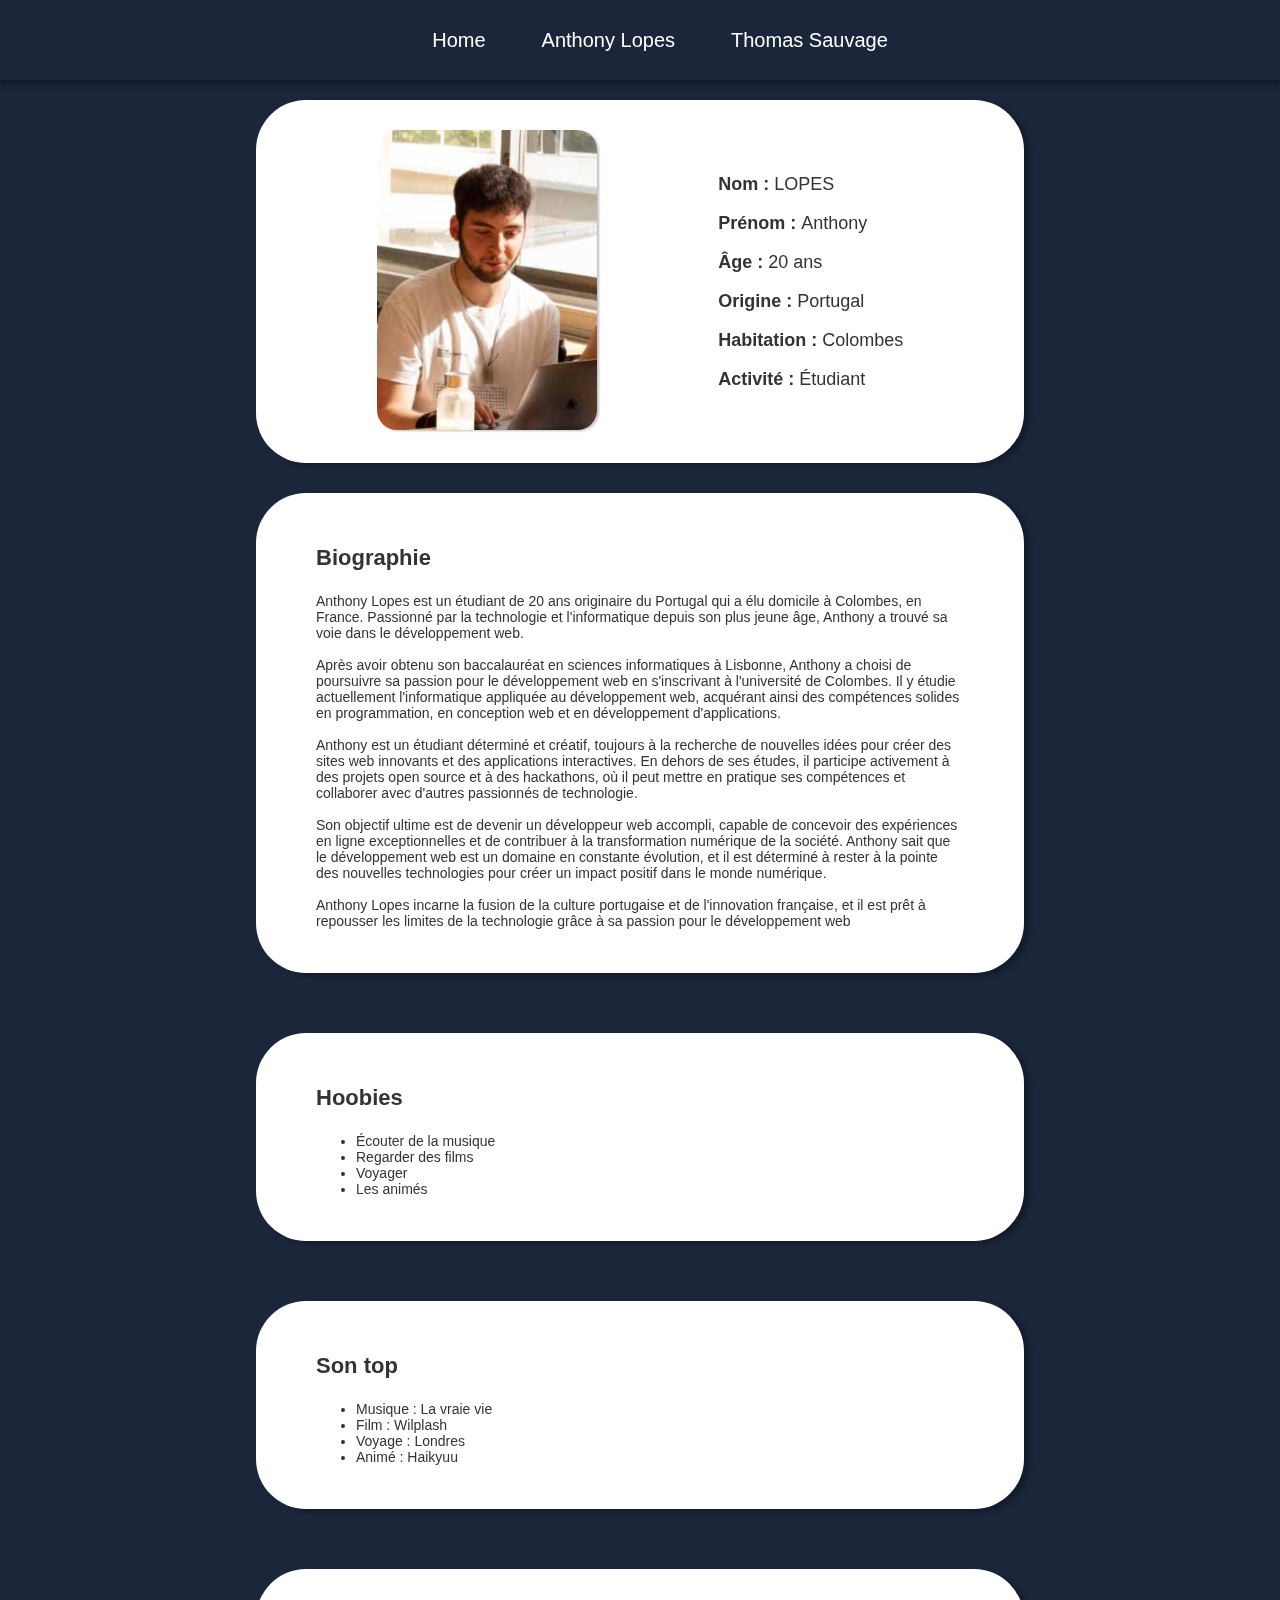
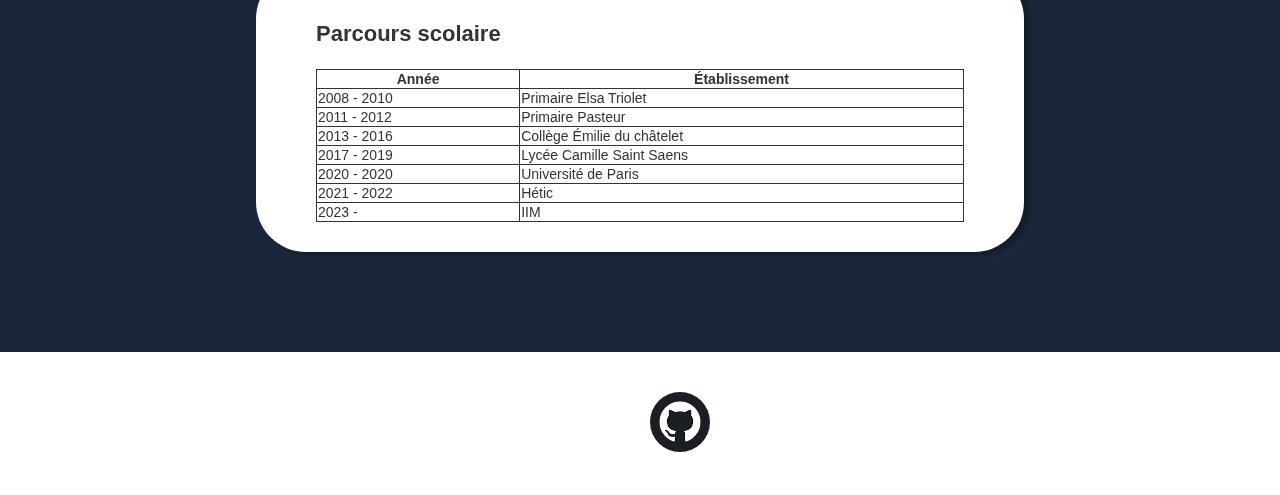
<file: anthony.html>
<!DOCTYPE html>
<html lang="en">
<head>
  <meta charset="UTF-8">
  <meta name="viewport" content="width=device-width, initial-scale=1.0">
  <title>Anthony</title>
  <link rel="stylesheet" href="anthony.css">
</head>
  <body>
    <nav class="navbar">
      <ul>
        <li>
          <a href="homepage.html">Home</a>
        </li>
        <li> 
          <a href="anthony.html">Anthony Lopes</a>
        </li>
        <li>
          <a href="thomas.html">Thomas Sauvage</a>
        </li>
      </ul>
    </nav>
    
    <div class="container">
      <div class="block">
        <div class="wrapper">

          <div class="header-picture">
            <img src="sources/anthony.png" alt="anthony's picture">
          </div>

          <div class="header-information">
            <p><span>Nom : </span>LOPES</p>
            <p><span>Prénom : </span>Anthony</p>
            <p><span>Âge : </span>20 ans</p>
            <p><span>Origine : </span> Portugal</p>
            <p><span>Habitation : </span>Colombes</p>
            <p><span>Activité : </span>Étudiant</p>
          </div>

        </div>
      </div>

      <div class="block">
        <h3>Biographie</h3>
        <p>
          Anthony Lopes est un étudiant de 20 ans originaire du Portugal qui a élu domicile à Colombes, en France. Passionné par la technologie et l'informatique depuis son plus jeune âge, Anthony a trouvé sa voie dans le développement web.
          <br><br>
          Après avoir obtenu son baccalauréat en sciences informatiques à Lisbonne, Anthony a choisi de poursuivre sa passion pour le développement web en s'inscrivant à l'université de Colombes. Il y étudie actuellement l'informatique appliquée au développement web, acquérant ainsi des compétences solides en programmation, en conception web et en développement d'applications.
          <br><br>
          Anthony est un étudiant déterminé et créatif, toujours à la recherche de nouvelles idées pour créer des sites web innovants et des applications interactives. En dehors de ses études, il participe activement à des projets open source et à des hackathons, où il peut mettre en pratique ses compétences et collaborer avec d'autres passionnés de technologie.
          <br><br>
          Son objectif ultime est de devenir un développeur web accompli, capable de concevoir des expériences en ligne exceptionnelles et de contribuer à la transformation numérique de la société. Anthony sait que le développement web est un domaine en constante évolution, et il est déterminé à rester à la pointe des nouvelles technologies pour créer un impact positif dans le monde numérique.
          <br><br>
          Anthony Lopes incarne la fusion de la culture portugaise et de l'innovation française, et il est prêt à repousser les limites de la technologie grâce à sa passion pour le développement web
        </p>
      </div>

      <div class="block-2">
        <div class="block">
          <div class="list">
            <h3>Hoobies</h3>
            <ul>
              <li>Écouter de la musique</li>
              <li>Regarder des films</li>
              <li>Voyager</li>
              <li>Les animés</li>
            </ul>
          </div>
        </div>
      
        <div class="block">
          <div class="list">
            <h3>Son top</h3>
            <ul>
              <li>Musique : La vraie vie</li>
              <li>Film : Wilplash</li>
              <li>Voyage : Londres</li>
              <li>Animé : Haikyuu</li>
            </ul>
          </div>
        </div>
      </div>

      <div class="block">
        <h3>Parcours scolaire</h3>
        <div class="table">
          <table>
            <thead>
              <tr>
                <th>Année</th>
                <th>Établissement</th>
              </tr>
            </thead>
            <tbody>
              <tr>
                <td>2008 - 2010</td>
                <td>Primaire Elsa Triolet</td>
              </tr>
              <tr>
                <td>2011 - 2012</td>
                <td>Primaire Pasteur</td>
              </tr>
              <tr>
                <td>2013 - 2016</td>
                <td>Collège Émilie du châtelet</td>
              </tr>
              <tr>
                <td>2017 - 2019</td>
                <td>Lycée Camille Saint Saens</td>
              </tr>
              <tr>
                <td>2020 - 2020</td>
                <td>Université de Paris</td>
              </tr>
              <tr>
                <td>2021 - 2022</td>
                <td>Hétic</td>
              </tr>
              <tr>
                <td>2023 - </td>
                <td>IIM</td>
              </tr>
            </tbody>

          </table>
        </div>
      </div>
    </div>

    <div class="footer">
      <a href="https://github.com/cactusninjaa/git-rendu">
        <img src="[data-uri]" 
        alt="Github logo">
      </a>
    </div>

  </body>
</html>
</file>
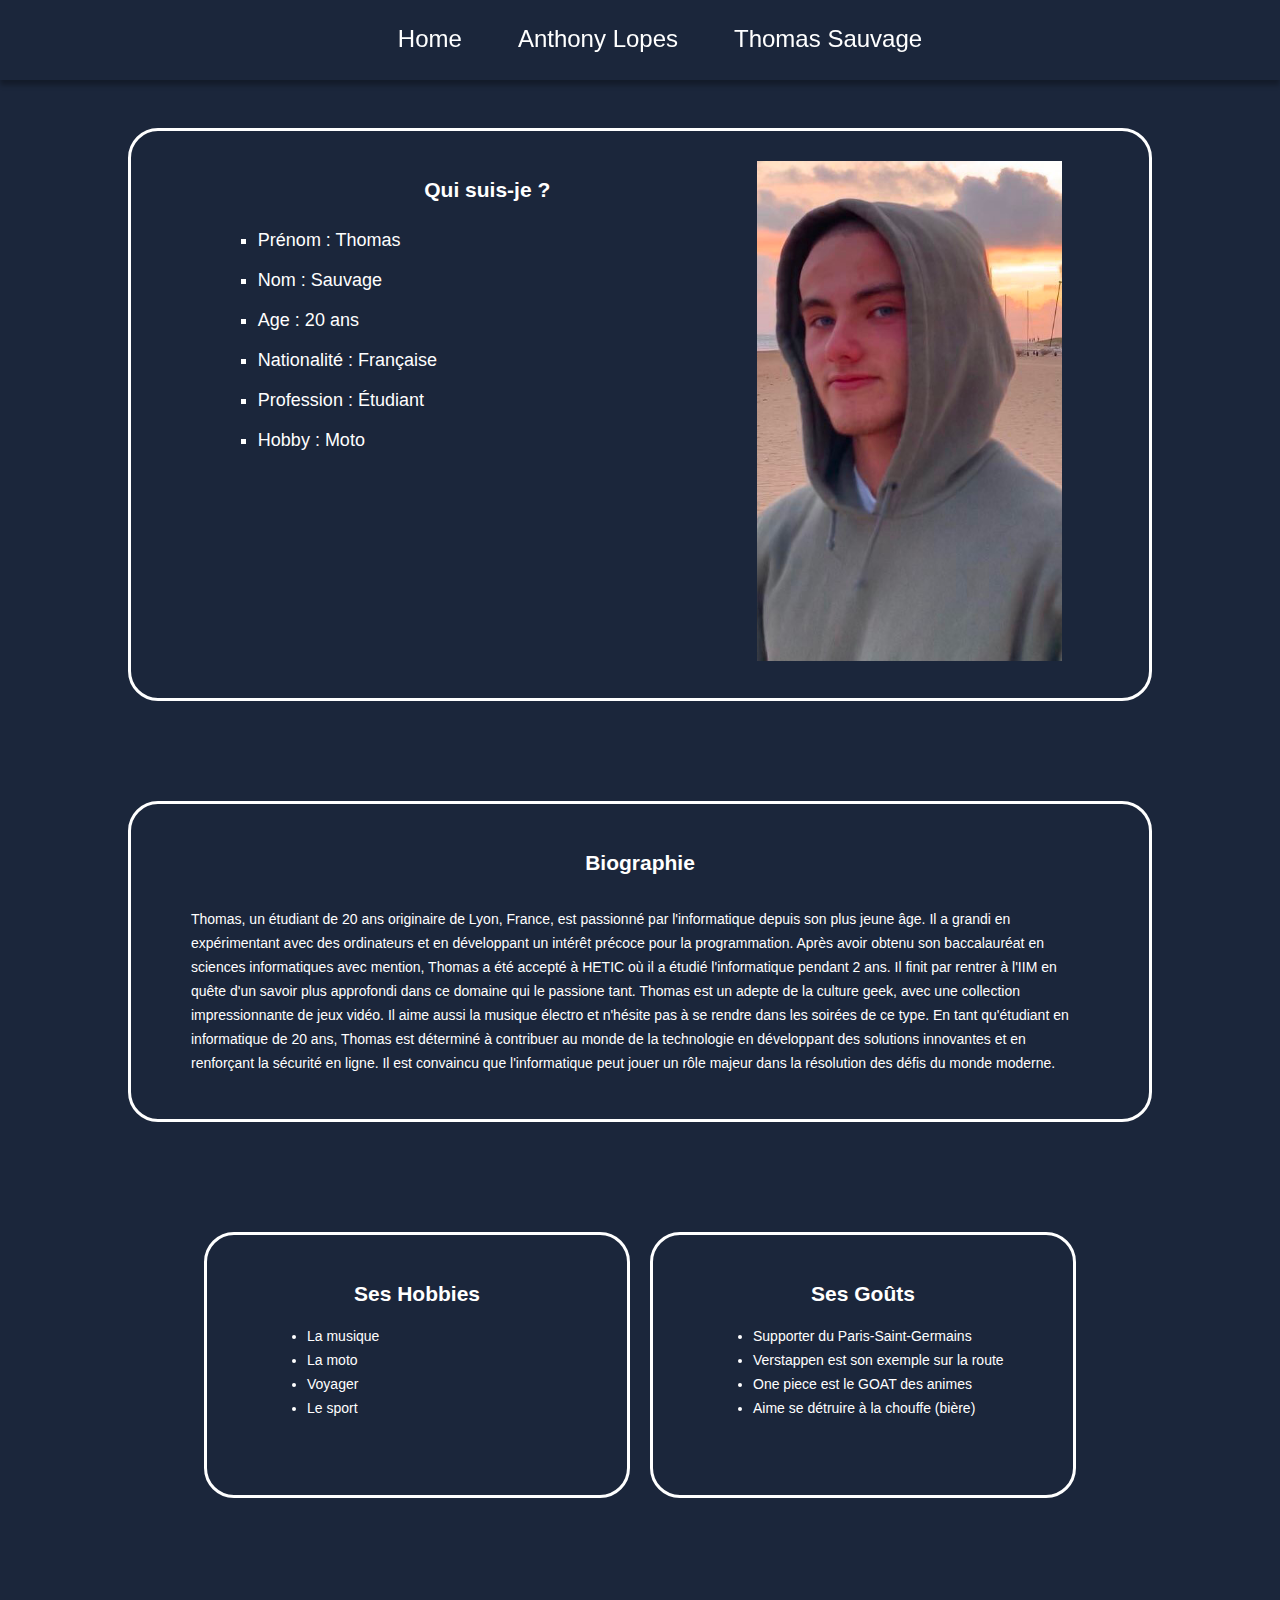
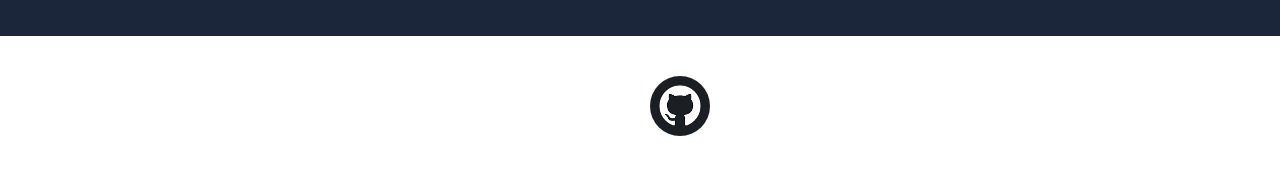
<file: thomas.html>
<!DOCTYPE html>
<html lang="en">
<head>
    <meta charset="UTF-8">
    <meta http-equiv="X-UA-Compatible" content="IE=edge">
    <meta name="viewport" content="width=device-width, initial-scale=1.0">
    <link rel="stylesheet" href="thomas.css">
    <title>Portrait de Thomas Sauvage </title>
</head>
<body>
    <nav class="navbar">
        <ul>
          <li>
            <a href="homepage.html">Home</a>
          </li>
          <li> 
            <a href="#">Anthony Lopes</a>
          </li>
          <li>
            <a href="thomas.html">Thomas Sauvage</a>
          </li>
        </ul>
     </nav>
    <div class="container">
      <div class="block">
          <div class="header-information">
              <h2>Qui suis-je ?</h2>
              <ul>
                  <li>Prénom : Thomas</li>
                  <li>Nom : Sauvage</li>
                  <li>Age : 20 ans</li>
                  <li>Nationalité : Française</li>
                  <li>Profession : Étudiant</li>
                  <li>Hobby : Moto</li>
              </ul>     
          </div>
          <div class="header-picture">
            <img src="./sources/Thomas.png" alt="Portrait de Thomas">  
          </div>
      </div>

      <div class="block">
        <h2>Biographie</h2>
        <p>
          Thomas, un étudiant de 20 ans originaire de Lyon, France, est passionné par l'informatique depuis son plus jeune âge. Il a grandi en expérimentant avec des ordinateurs et en développant un intérêt précoce pour la programmation.
          Après avoir obtenu son baccalauréat en sciences informatiques avec mention, Thomas a été accepté à HETIC où il a étudié l'informatique pendant 2 ans. Il finit par rentrer à l'IIM en quête d'un savoir plus approfondi dans ce domaine qui le passione tant.
          Thomas est un adepte de la culture geek, avec une collection impressionnante de jeux vidéo. Il aime aussi la musique électro et n'hésite pas à se rendre dans les soirées de ce type.
          En tant qu'étudiant en informatique de 20 ans, Thomas est déterminé à contribuer au monde de la technologie en développant des solutions innovantes et en renforçant la sécurité en ligne. Il est convaincu que l'informatique peut jouer un rôle majeur dans la résolution des défis du monde moderne.
        </p>
      </div>
      

      <div class="block-2">
        
         <div class="list">
            <h2>Ses Hobbies</h2>
            <ul>
              <li>La musique</li>
              <li>La moto</li>
              <li>Voyager</li>
              <li>Le sport</li>
            </ul>
        </div>
 
  
         <div class="list-2">
          <h2>Ses Goûts</h2>
          <ul>
            <li>Supporter du Paris-Saint-Germains</li>
            <li>Verstappen est son exemple sur la route</li>
            <li>One piece est le GOAT des animes</li>
            <li>Aime se détruire à la chouffe (bière)</li>
          </ul>
        </div>
      </div>
    </div>  
    <div class="footer">
      <a href="https://github.com/cactusninjaa/git-rendu">
        <img src="[data-uri]" 
        alt="Github logo">
      </a>
    </div>  






</body>
</html>
</file>
<file: anthony.css>
body, html {
  margin: 0px 0px; 
  padding: 0;
  height: 100%;
}

body{
  font-family: Arial, Helvetica, sans-serif;
  font-size: 14px;
  color:#333;

  background-color: #1b263b;
}

h3{
  font-size: 22px;
}

.navbar{
    
  width: 100%;
  height: 80px;
  box-shadow: 0 5px 5px 0 rgba(0,0,0,.3);
  background: #1b263b;
  display:flex; 
  justify-content: center; 
  align-items: center; 
  position: fixed;
  top: 0;
  left: 0;

  z-index: 1;

}

.navbar ul {
    display: flex;
    list-style: none;
  }
  
  .navbar ul li {
    margin: 0 2em;
  }


.navbar a{
    color : white;
    text-decoration: none;
    font-size: 20px;
    font-weight: 300;
}

@media screen and (max-width : 900px){

  .navbar a{
      font-size:18px;
     
  }
}

@media screen and (max-width : 680px){
  .navbar a{
      font-size:16px;
     
  }
}


.block{
  margin: 30px 0px;
  padding: 30px 60px;
  background-color: #fff;
  border-radius: 50px;

  filter: drop-shadow(6px 3px 2px rgba(0, 0, 0, 0.25));
}



.header-picture img{
  width: 220px;
  height : 300px;
  border-radius: 20px;
  filter: drop-shadow(2px 1px 1px rgba(0, 0, 0, 0.25));

}

.header-information{
  font-size: 18px;
}

.header-information span{
  font-weight: bold;
}


@media screen and (min-width: 1515px) {
  .block-2{
    display: flex;
    justify-content: space-between;
  }
  .container{
    margin: 100px 30%; 
  }
}
@media screen and (max-width: 1515px) {
  .block-2{
    display: flex;
    flex-direction: column;
    justify-content: space-between;
  }
  .container{
    margin: 100px 30%; 
  }
}

@media screen and (max-width: 1350px) {
  .container{
    margin: 100px 20%; 
  }
  
}
@media screen and (max-width: 900px) {
  .container{
    margin: 100px 10%; 
  }
 
}
@media screen and (min-width: 680px){
  .wrapper{
    display: flex;
    align-items: center;
    justify-content: space-around;
  }
}
@media screen and (max-width: 680px) {
  .container{
    margin: 100px 8%; 
  }
  .wrapper{
    display: flex;
    align-items: center;
    flex-direction: column;
    justify-content: center;
  }
}
.table {
  display: flex;
  justify-content: center;
}

.footer{
  display: flex;
  align-items: center;
  justify-content: center;
  padding: 40px;
  width: 100%;
  background-color: #fff;
}
.footer img {
  margin: auto;

  width: 60px;
  border-radius: 40px;
}
table, th, td {
  border: 1px solid;
}
table {
  width: 100%;
  border-collapse: collapse;
}
</file>
<file: thomas.css>
body, html {
    margin: 0px 0px; 
    padding: 0;
    height: 100%;
  }


body{
    font-family: Arial, Helvetica, sans-serif;
    font-size: 14px;
    color:white;
    line-height: 24px;
    background-color: #1b263b;

}  

.navbar{
    
    width: 100%;
    height: 80px;
    box-shadow: 0 5px 5px 0 rgba(0,0,0,.3);
    background: #1b263b;
    display:flex; 
    justify-content: center; 
    align-items: center; 
    position: fixed;
    z-index : 1000;
    top: 0;
    left: 0;
  
  }
  
  .navbar ul {
      display: flex;
      list-style: none;
    }
    
    .navbar ul li {
      margin: 0 2em;
    }
  
  
  .navbar a{
      color : white;
      text-decoration: none;
      font-size:24px;
      font-weight: 300;
     
  }

 

  .block {
    margin : 100px 0px 50px 0px;
    padding : 30px 60px;
    border : 3px solid rgb(255, 255, 255);
    border-radius: 30px;
    display: flex;
    flex-wrap: wrap;

}
.block-2 {
    margin : 100px 0px 50px 0px;
    border-radius: 30px;
    display: flex;
    flex-wrap: wrap;

}




.block .header-information{
    width:60%;
    height:500px;
   
}



.block .header-information ul{
    list-style-type: square;
    
}

.block .header-information ul li{
   line-height: 40px;
    font-size : 18px;
    color : white;

}

.block .header-picture img{
    
    height :500px;
    width :400x;
}


h2{
    font-weight: 600;
    text-align : center;
    color : white;
}

.block-2 .list{
    display : inline-block;
    width : 300px;
    height : 200px;
    padding : 30px 60px;
    border-radius: 30px;
    border : 3px solid white;
    margin : 10px 10px 10px 10px;



}
 .block-2 .list-2{
    display : inline-block;
    width : 300px;
    height : 200px;
    padding : 30px 60px;
    border-radius: 30px;
    border : 3px solid white;
    margin : 10px 10px 10px 10px;
 

} 

.block p{
    color : white;
}

.block-2 .list li{
    line-height: 24px;
    color : white;
}

.block-2 .list-2 li{
    line-height: 24px;
    color : white;
}

.footer{
    display: flex;
    align-items: center;
    justify-content: center;
    padding: 40px;
    width: 100%;
    background-color: #fff;
  }
.footer img {
    margin: auto;
  
    width: 60px;
    border-radius: 40px;
}

@media screen and (max-width : 1515px){
.container{
    margin: 10%; 
}
.block{
    display : flex;
    justify-content: center;
}

.block-2{
    display : flex;
    justify-content: center;
}


}
    

@media screen and (max-width : 1350px){
    .container{
        margin: 10%; 
    }
    .block-2{
        display : flex;
        justify-content: center;
    }
}


@media screen and (max-width : 900px){
    .container{
        margin: 10%; 
    }
    .block-2{
        display : flex;
        justify-content: center;
    }
    .navbar a{
        color : white;
        text-decoration: none;
        font-size:18px;
        font-weight: 300;
       
    }
}

@media screen and (max-width : 680px){
    .container{
        margin: 10%; 
    }
    .block-2{
        display : flex;
        justify-content: center;
    }
    .navbar a{
        color : white;
        text-decoration: none;
        font-size:16px;
        font-weight: 300;
       
    }
}
</file>
